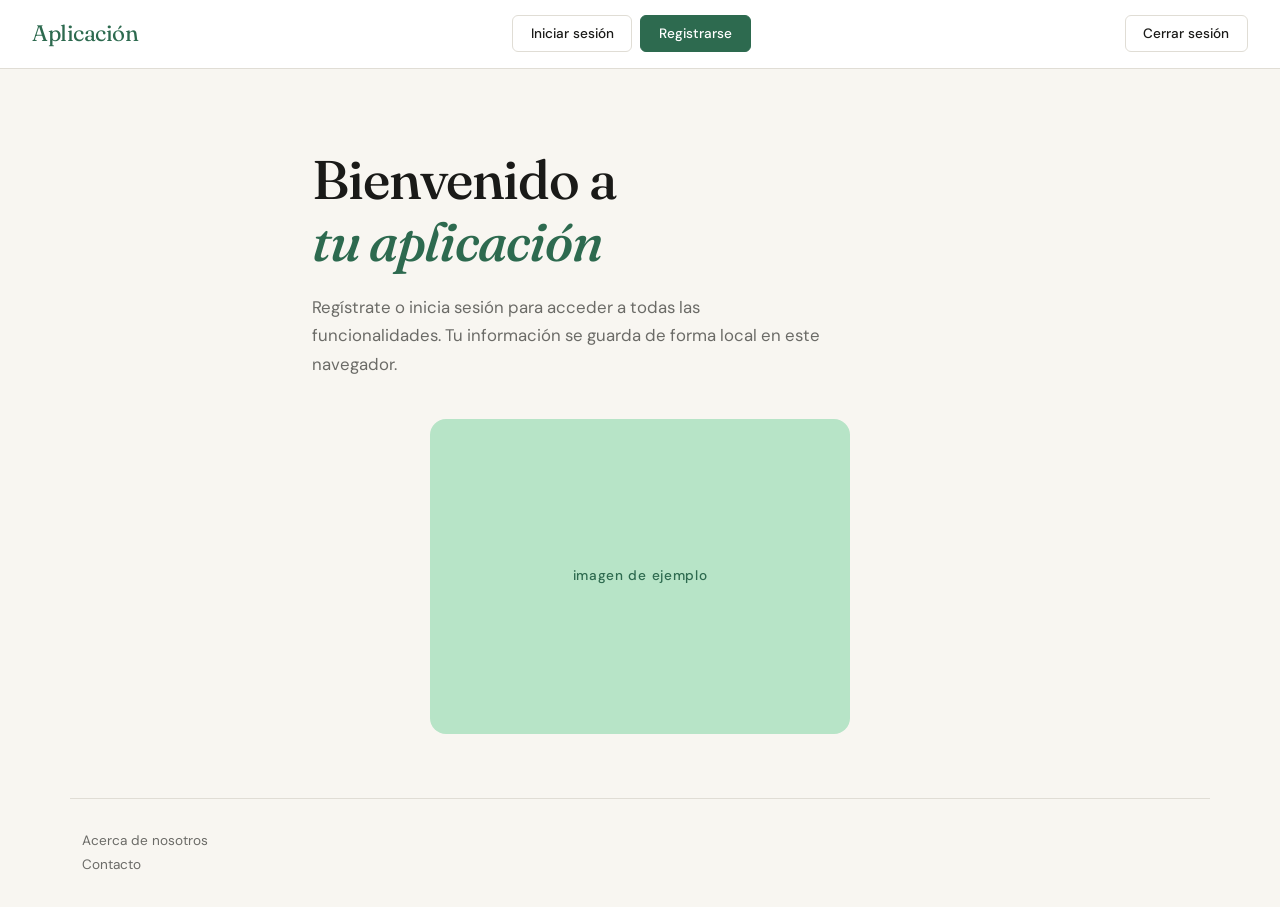
<file: proyectoF/app.html>
<!DOCTYPE html>
<html lang="es">
<head>
  <meta charset="UTF-8">
  <meta name="viewport" content="width=device-width, initial-scale=1">
  <title>Mi Aplicación</title>
  <link href="https://cdn.jsdelivr.net/npm/bootstrap@5.3.0/dist/css/bootstrap.min.css" rel="stylesheet">
  <link href="https://fonts.googleapis.com/css2?family=DM+Sans:wght@300;400;500&family=Fraunces:ital,wght@0,600;1,400&display=swap" rel="stylesheet">
  <style>
    :root {
      --accent: #2D6A4F;
      --accent-light: #B7E4C7;
      --surface: #F8F6F1;
      --text: #1A1A18;
      --muted: #6B6B67;
      --border: #E0DDD5;
    }
    * { box-sizing: border-box; }
    body {
      font-family: 'DM Sans', sans-serif;
      background: var(--surface);
      color: var(--text);
      min-height: 100vh;
    }

    /* ── Navbar ── */
    .navbar {
      background: #fff;
      border-bottom: 1px solid var(--border);
      padding: 0.75rem 2rem;
    }
    .navbar-brand {
      font-family: 'Fraunces', serif;
      font-size: 1.4rem;
      color: var(--accent) !important;
      letter-spacing: -0.5px;
    }
    .btn-nav {
      font-size: 0.85rem;
      font-weight: 500;
      padding: 0.45rem 1.1rem;
      border-radius: 6px;
      border: 1.5px solid var(--border);
      background: transparent;
      color: var(--text);
      cursor: pointer;
      transition: all 0.15s;
    }
    .btn-nav:hover { border-color: var(--accent); color: var(--accent); }
    .btn-nav.primary {
      background: var(--accent);
      border-color: var(--accent);
      color: #fff;
    }
    .btn-nav.primary:hover { background: #235840; }

    /* ── Hero ── */
    .hero {
      padding: 5rem 2rem 4rem;
      max-width: 720px;
      margin: 0 auto;
    }
    .hero h1 {
      font-family: 'Fraunces', serif;
      font-size: clamp(2.2rem, 5vw, 3.4rem);
      line-height: 1.15;
      letter-spacing: -1px;
      margin-bottom: 1.2rem;
    }
    .hero h1 em {
      font-style: italic;
      color: var(--accent);
    }
    .hero p {
      color: var(--muted);
      font-size: 1.05rem;
      line-height: 1.7;
      max-width: 520px;
    }
    .hero-img {
      width: 100%;
      max-width: 420px;
      aspect-ratio: 4/3;
      background: var(--accent-light);
      border-radius: 16px;
      margin: 2.5rem auto 0;
      display: flex;
      align-items: center;
      justify-content: center;
      color: var(--accent);
      font-size: 0.85rem;
      font-weight: 500;
      letter-spacing: 0.05em;
    }

    /* ── Panel usuario ── */
    #panel-usuario {
      display: none;
      background: #fff;
      border: 1px solid var(--border);
      border-radius: 12px;
      padding: 1.5rem;
      margin-top: 2rem;
      max-width: 480px;
    }
    #panel-usuario h5 {
      font-family: 'Fraunces', serif;
      margin-bottom: 0.25rem;
    }
    #panel-usuario p { color: var(--muted); font-size: 0.9rem; margin: 0; }

    /* ── Footer ── */
    footer {
      border-top: 1px solid var(--border);
      padding: 2rem;
      font-size: 0.85rem;
      color: var(--muted);
    }

    /* ── Modales ── */
    .modal-content {
      border: none;
      border-radius: 16px;
      padding: 2rem;
      box-shadow: 0 20px 60px rgba(0,0,0,0.12);
    }
    .modal-title-custom {
      font-family: 'Fraunces', serif;
      font-size: 1.6rem;
      letter-spacing: -0.5px;
      margin-bottom: 1.5rem;
      color: var(--text);
    }
    .form-label {
      font-size: 0.8rem;
      font-weight: 500;
      letter-spacing: 0.04em;
      text-transform: uppercase;
      color: var(--muted);
      margin-bottom: 0.3rem;
    }
    .form-control {
      border: 1.5px solid var(--border);
      border-radius: 8px;
      padding: 0.6rem 0.9rem;
      font-size: 0.95rem;
      background: var(--surface);
      color: var(--text);
      transition: border-color 0.15s;
    }
    .form-control:focus {
      border-color: var(--accent);
      box-shadow: 0 0 0 3px rgba(45,106,79,0.1);
      background: #fff;
    }
    .form-control.is-invalid { border-color: #dc3545; }
    .form-control.is-valid   { border-color: #198754; }
    .alerta-modal {
      font-size: 0.875rem;
      border-radius: 8px;
      padding: 0.65rem 0.9rem;
    }
    .btn-submit {
      width: 100%;
      padding: 0.7rem;
      border-radius: 8px;
      border: none;
      background: var(--accent);
      color: #fff;
      font-family: 'DM Sans', sans-serif;
      font-weight: 500;
      font-size: 0.95rem;
      cursor: pointer;
      transition: background 0.15s, transform 0.1s;
    }
    .btn-submit:hover  { background: #235840; }
    .btn-submit:active { transform: scale(0.98); }
    .divider-text {
      font-size: 0.8rem;
      color: var(--muted);
      text-align: center;
      margin: 1rem 0 0.5rem;
    }
    .link-modal {
      color: var(--accent);
      font-size: 0.85rem;
      cursor: pointer;
      text-decoration: underline;
      background: none;
      border: none;
      padding: 0;
    }
  </style>
</head>
<body>

<!-- ── Navbar ── -->
<nav class="navbar d-flex justify-content-between align-items-center">
  <span class="navbar-brand">Aplicación</span>
  <div id="nav-auth" class="d-flex gap-2">
    <button class="btn-nav" data-bs-toggle="modal" data-bs-target="#loginModal">Iniciar sesión</button>
    <button class="btn-nav primary" data-bs-toggle="modal" data-bs-target="#registerModal">Registrarse</button>
  </div>
  <div id="nav-user" class="d-flex align-items-center gap-3" style="display:none!important">
    <span id="nav-nombre" style="font-size:0.9rem;font-weight:500;"></span>
    <button class="btn-nav" onclick="cerrarSesion()">Cerrar sesión</button>
  </div>
</nav>

<!-- ── Contenido ── -->
<div class="hero">
  <h1>Bienvenido a<br><em>tu aplicación</em></h1>
  <p>Regístrate o inicia sesión para acceder a todas las funcionalidades. Tu información se guarda de forma local en este navegador.</p>

  <!-- Panel usuario autenticado -->
  <div id="panel-usuario">
    <h5 id="panel-saludo">Hola, Usuario</h5>
    <p id="panel-correo">correo@ejemplo.com</p>
    <p style="margin-top:0.75rem;font-size:0.82rem;color:var(--muted)">Sesión activa — datos guardados localmente</p>
  </div>

  <div class="hero-img">imagen de ejemplo</div>
</div>

<!-- ── Footer ── -->
<footer class="container">
  <p class="mb-1">Acerca de nosotros</p>
  <p class="mb-0">Contacto</p>
</footer>

<!-- ══════════════════════════════════════
     Modal: Iniciar Sesión
══════════════════════════════════════ -->
<div class="modal fade" id="loginModal" tabindex="-1">
  <div class="modal-dialog modal-dialog-centered" style="max-width:420px">
    <div class="modal-content">

      <p class="modal-title-custom">Iniciar sesión</p>

      <div id="login-alerta" class="alert alert-danger alerta-modal d-none"></div>
      <div id="login-ok"     class="alert alert-success alerta-modal d-none"></div>

      <div class="mb-3">
        <label class="form-label">Correo</label>
        <input id="login-correo" type="email" class="form-control" placeholder="tu@correo.com">
      </div>
      <div class="mb-4">
        <label class="form-label">Contraseña</label>
        <input id="login-password" type="password" class="form-control" placeholder="••••••••">
      </div>

      <button class="btn-submit" onclick="iniciarSesion()">Entrar</button>

      <p class="divider-text">¿No tienes cuenta?
        <button class="link-modal" onclick="switchModal('loginModal','registerModal')">Regístrate aquí</button>
      </p>
    </div>
  </div>
</div>

<!-- ══════════════════════════════════════
     Modal: Registro
══════════════════════════════════════ -->
<div class="modal fade" id="registerModal" tabindex="-1">
  <div class="modal-dialog modal-dialog-centered" style="max-width:460px">
    <div class="modal-content">

      <p class="modal-title-custom">Crear cuenta</p>

      <div id="reg-alerta" class="alert alert-danger alerta-modal d-none"></div>

      <div class="row g-2 mb-2">
        <div class="col-12">
          <label class="form-label">Nombre(s)</label>
          <input id="reg-nombres" type="text" class="form-control" placeholder="María">
        </div>
        <div class="col-12">
          <label class="form-label">Apellido</label>
          <input id="reg-apellido-p" type="text" class="form-control" placeholder="García">
        </div>
      </div>

      <div class="mb-2">
        <label class="form-label">Correo</label>
        <input id="reg-correo" type="email" class="form-control" placeholder="tu@correo.com">
      </div>
      <div class="mb-2">
        <label class="form-label">Contraseña <span style="color:var(--muted);font-size:0.75rem;text-transform:none;letter-spacing:0">(mín. 8 caracteres)</span></label>
        <input id="reg-password" type="password" class="form-control" placeholder="••••••••">
      </div>
      <div class="mb-4">
        <label class="form-label">Confirmar contraseña</label>
        <input id="reg-confirm" type="password" class="form-control" placeholder="••••••••">
      </div>

      <button class="btn-submit" onclick="registrarUsuario()">Crear cuenta</button>

      <p class="divider-text">¿Ya tienes cuenta?
        <button class="link-modal" onclick="switchModal('registerModal','loginModal')">Inicia sesión</button>
      </p>
    </div>
  </div>
</div>

<script src="https://cdn.jsdelivr.net/npm/bootstrap@5.3.0/dist/js/bootstrap.bundle.min.js"></script>
<script>
// ══════════════════════════════════════════════════════
//  UTILIDADES
// ══════════════════════════════════════════════════════

/** Obtiene el array de usuarios guardados en localStorage */
function getUsuarios() {
  return JSON.parse(localStorage.getItem('usuarios') || '[]');
}

/** Guarda el array de usuarios en localStorage */
function setUsuarios(arr) {
  localStorage.setItem('usuarios', JSON.stringify(arr));
}

/** Guarda la sesión activa (nombre + correo) */
function setSesion(usuario) {
  localStorage.setItem('sesion', JSON.stringify(usuario));
}

/** Lee la sesión activa */
function getSesion() {
  return JSON.parse(localStorage.getItem('sesion') || 'null');
}

/** Elimina la sesión activa */
function borrarSesion() {
  localStorage.removeItem('sesion');
}

/** Cambia entre dos modales de Bootstrap */
function switchModal(cerrar, abrir) {
  bootstrap.Modal.getInstance(document.getElementById(cerrar))?.hide();
  setTimeout(() => new bootstrap.Modal(document.getElementById(abrir)).show(), 300);
}

/** Muestra/oculta alerta dentro de un modal */
function mostrarAlerta(id, msg, tipo = 'danger') {
  const el = document.getElementById(id);
  el.textContent = msg;
  el.className = `alert alert-${tipo} alerta-modal`;
}
function ocultarAlerta(id) {
  document.getElementById(id).className = 'alert alerta-modal d-none';
}

/** Marca campo como válido o inválido */
function marcar(id, valido) {
  const el = document.getElementById(id);
  el.classList.toggle('is-valid',   valido);
  el.classList.toggle('is-invalid', !valido);
}

// ══════════════════════════════════════════════════════
//  REGISTRO
// ══════════════════════════════════════════════════════

function registrarUsuario() {
  // Limpiar estado previo
  ['reg-nombres','reg-apellido-p','reg-correo','reg-password','reg-confirm']
    .forEach(id => { marcar(id, false); document.getElementById(id).classList.remove('is-valid','is-invalid'); });
  ocultarAlerta('reg-alerta');

  const nombres   = document.getElementById('reg-nombres').value.trim();
  const apellidoP = document.getElementById('reg-apellido-p').value.trim();
  const correo    = document.getElementById('reg-correo').value.trim().toLowerCase();
  const password  = document.getElementById('reg-password').value;
  const confirm   = document.getElementById('reg-confirm').value;

  let valido = true;

  if (!nombres)   { marcar('reg-nombres',   false); valido = false; }
  else              marcar('reg-nombres',   true);

  if (!apellidoP) { marcar('reg-apellido-p', false); valido = false; }
  else              marcar('reg-apellido-p', true);

  if (!/^[^\s@]+@[^\s@]+\.[^\s@]+$/.test(correo)) {
    marcar('reg-correo', false); valido = false;
  } else marcar('reg-correo', true);

  if (password.length < 8) {
    marcar('reg-password', false);
    mostrarAlerta('reg-alerta', 'La contraseña debe tener mínimo 8 caracteres.');
    valido = false;
  } else marcar('reg-password', true);

  if (password !== confirm) {
    marcar('reg-confirm', false);
    mostrarAlerta('reg-alerta', 'Las contraseñas no coinciden.');
    valido = false;
  } else if (confirm) marcar('reg-confirm', true);

  if (!valido) return;

  // Verificar correo duplicado
  const usuarios = getUsuarios();
  if (usuarios.find(u => u.correo === correo)) {
    marcar('reg-correo', false);
    mostrarAlerta('reg-alerta', 'Ya existe una cuenta con ese correo.');
    return;
  }

  // Guardar usuario
  // NOTA: En producción real NUNCA guardes contraseñas en texto plano.
  // Aquí se usa solo para entorno local/educativo sin servidor.
  usuarios.push({ nombres, apellidoP, correo, password });
  setUsuarios(usuarios);

  // Cerrar modal y mostrar mensaje de éxito en login
  bootstrap.Modal.getInstance(document.getElementById('registerModal'))?.hide();
  setTimeout(() => {
    new bootstrap.Modal(document.getElementById('loginModal')).show();
    mostrarAlerta('login-ok', '¡Cuenta creada! Ya puedes iniciar sesión.', 'success');
  }, 350);

  // Limpiar campos
  ['reg-nombres','reg-apellido-p','reg-apellido-m','reg-correo','reg-password','reg-confirm']
    .forEach(id => {
      const el = document.getElementById(id);
      el.value = '';
      el.classList.remove('is-valid','is-invalid');
    });
}

// ══════════════════════════════════════════════════════
//  LOGIN
// ══════════════════════════════════════════════════════

function iniciarSesion() {
  ocultarAlerta('login-alerta');
  ocultarAlerta('login-ok');
  ['login-correo','login-password'].forEach(id => {
    document.getElementById(id).classList.remove('is-valid','is-invalid');
  });

  const correo   = document.getElementById('login-correo').value.trim().toLowerCase();
  const password = document.getElementById('login-password').value;

  if (!correo || !password) {
    mostrarAlerta('login-alerta', 'Completa todos los campos.');
    return;
  }

  const usuarios = getUsuarios();
  const usuario  = usuarios.find(u => u.correo === correo && u.password === password);

  if (!usuario) {
    marcar('login-correo',   false);
    marcar('login-password', false);
    mostrarAlerta('login-alerta', 'Correo o contraseña incorrectos.');
    return;
  }

  // Sesión exitosa
  setSesion({ nombres: usuario.nombres, apellidoP: usuario.apellidoP, correo: usuario.correo });

  // Limpiar campos
  document.getElementById('login-correo').value   = '';
  document.getElementById('login-password').value = '';

  // Redirigir al tablero
  window.location.href = 'kanban.html';
}

// ══════════════════════════════════════════════════════
//  CERRAR SESIÓN
// ══════════════════════════════════════════════════════

function cerrarSesion() {
  borrarSesion();
  actualizarUI();
}

// ══════════════════════════════════════════════════════
//  ACTUALIZAR UI SEGÚN SESIÓN
// ══════════════════════════════════════════════════════

function actualizarUI() {
  const sesion   = getSesion();
  const navAuth  = document.getElementById('nav-auth');
  const navUser  = document.getElementById('nav-user');
  const panel    = document.getElementById('panel-usuario');
  const saludo   = document.getElementById('panel-saludo');
  const panelCorreo = document.getElementById('panel-correo');
  const navNombre   = document.getElementById('nav-nombre');

  if (sesion) {
    navAuth.style.display  = 'none';
    navUser.style.display  = 'flex';
    panel.style.display    = 'block';
    const nombre = `${sesion.nombres} ${sesion.apellidoP}`;
    navNombre.textContent  = nombre;
    saludo.textContent     = `Hola, ${nombre} 👋`;
    panelCorreo.textContent = sesion.correo;
  } else {
    navAuth.style.display  = 'flex';
    navUser.style.display  = 'none';
    panel.style.display    = 'none';
  }
}

// ══════════════════════════════════════════════════════
//  LIMPIAR ALERTAS AL CERRAR MODALES
// ══════════════════════════════════════════════════════

document.getElementById('loginModal').addEventListener('hidden.bs.modal', () => {
  ocultarAlerta('login-alerta');
  ocultarAlerta('login-ok');
  ['login-correo','login-password'].forEach(id => {
    document.getElementById(id).classList.remove('is-valid','is-invalid');
  });
});

document.getElementById('registerModal').addEventListener('hidden.bs.modal', () => {
  ocultarAlerta('reg-alerta');
});

// ══════════════════════════════════════════════════════
//  INICIALIZAR
// ══════════════════════════════════════════════════════
actualizarUI();
</script>
</body>
</html>
</file>
